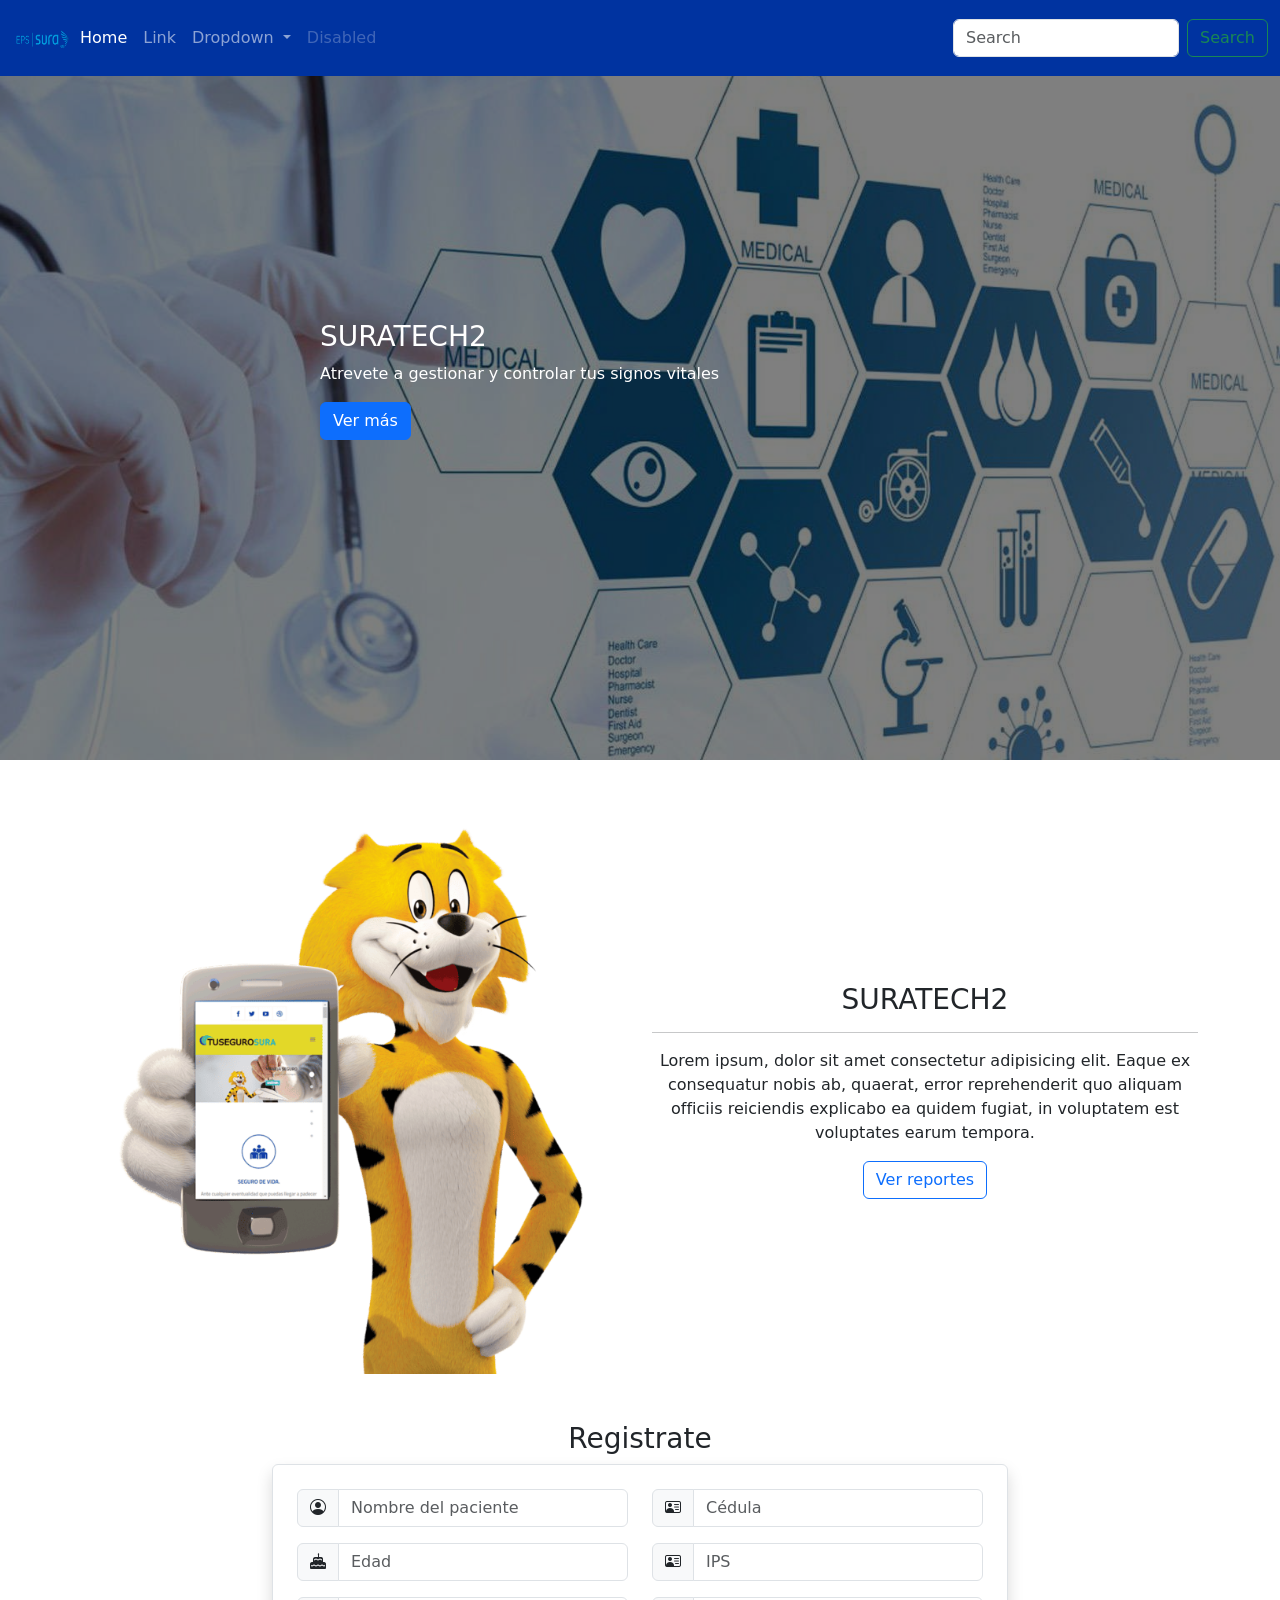
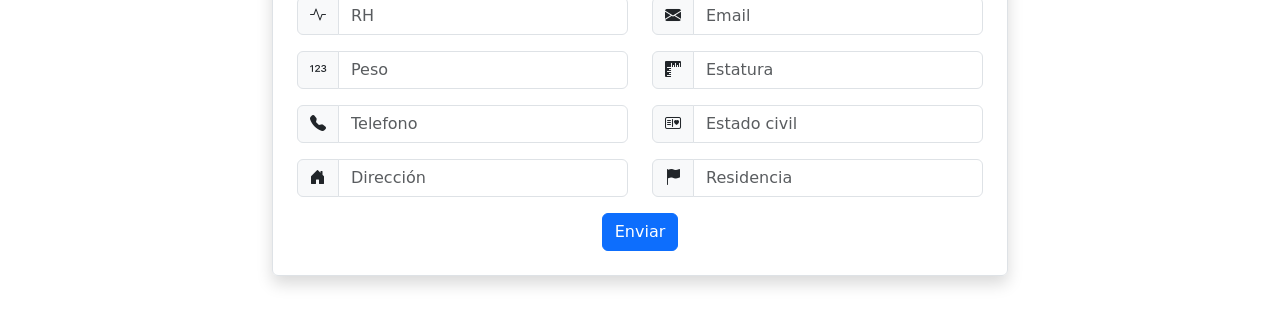
<file: FrontF/index.html>
<!DOCTYPE html>
<html lang="es">
<head>
    <meta charset="UTF-8">
    <meta name="viewport" content="width=device-width, initial-scale=1.0">
    <title>GESTIONTECH</title>
    <link href="https://cdn.jsdelivr.net/npm/bootstrap@5.3.3/dist/css/bootstrap.min.css" rel="stylesheet" integrity="sha384-QWTKZyjpPEjISv5WaRU9OFeRpok6YctnYmDr5pNlyT2bRjXh0JMhjY6hW+ALEwIH" crossorigin="anonymous">
    <link rel="stylesheet" href="./assets/styles/estilos.css">
    <link rel="stylesheet" href="https://cdn.jsdelivr.net/npm/bootstrap-icons@1.11.3/font/bootstrap-icons.min.css">
</head>
<body>

    <header>
        <nav class="navbar navbar-expand-lg menu navbar-dark fixed-top">
            <div class="container-fluid">
              <img src="./assets/img/logotipo.png" alt="logo" width="60" height="60">
              <button class="navbar-toggler" type="button" data-bs-toggle="collapse" data-bs-target="#navbarSupportedContent" aria-controls="navbarSupportedContent" aria-expanded="false" aria-label="Toggle navigation">
                <span class="navbar-toggler-icon"></span>
              </button>
              <div class="collapse navbar-collapse" id="navbarSupportedContent">
                <ul class="navbar-nav me-auto mb-2 mb-lg-0">
                  <li class="nav-item">
                    <a class="nav-link active" aria-current="page" href="#">Home</a>
                  </li>
                  <li class="nav-item">
                    <a class="nav-link" href="#">Link</a>
                  </li>
                  <li class="nav-item dropdown">
                    <a class="nav-link dropdown-toggle" href="#" role="button" data-bs-toggle="dropdown" aria-expanded="false">
                      Dropdown
                    </a>
                    <ul class="dropdown-menu">
                      <li><a class="dropdown-item" href="#">Action</a></li>
                      <li><a class="dropdown-item" href="#">Another action</a></li>
                      <li><hr class="dropdown-divider"></li>
                      <li><a class="dropdown-item" href="#">Something else here</a></li>
                    </ul>
                  </li>
                  <li class="nav-item">
                    <a class="nav-link disabled" aria-disabled="true">Disabled</a>
                  </li>
                </ul>
                <form class="d-flex" role="search">
                  <input class="form-control me-2" type="search" placeholder="Search" aria-label="Search">
                  <button class="btn btn-outline-success" type="submit">Search</button>
                </form>
              </div>
            </div>
          </nav>
    </header>
    <main>
      <section class="banner text-white">
        <h3>SURATECH2</h3>
        <p>Atrevete a gestionar y controlar tus signos vitales</p>
        <a href="#textomuestra" class="btn btn-primary">Ver más</a>
    </section>
    <section class="container my-5">
        <div class="row">
            <div class="col-6">
                <img src="./assets/img/tigre.png" alt="tigre" class="img-fluid">
            </div>
            <div class="col-6 align-self-center text-center">
                <h3>SURATECH2</h3>
                <hr>
                <p id="textomuestra">
                    Lorem ipsum, dolor sit amet consectetur adipisicing elit. Eaque ex consequatur nobis ab, quaerat, error reprehenderit quo aliquam officiis reiciendis explicabo ea quidem fugiat, in voluptatem est voluptates earum tempora.
                </p>
                <button class="btn btn-outline-primary">
                    Ver reportes
                </button>
            </div>
        </div>    
    </section>
    <section class="container my-5">
        <div class="row justify-content-center">
            <div class="col-8">
                <h3 class="text-center">Registrate</h3>
                <form class="shadow border rounded p-4">

                <div class="row">
                  <div class="col-6">
                    <div class="input-group mb-3">
                      <span class="input-group-text" id="basic-addon1">
                        <i class="bi bi-person-circle"></i>
                      </span>
                      <input type="text" class="form-control" placeholder="Nombre del paciente">

                  </div>
                  </div>
                  <div class="col-6">
                    <div class="input-group mb-3">
                      <span class="input-group-text" id="basic-addon1">
                        <i class="bi bi-person-vcard"></i>
                      </span>
                      <input type="text" class="form-control" placeholder="Cédula">
                  </div>
                  </div>
                </div>
                <div class="row">
                  <div class="col-6">
                    <div class="input-group mb-3">
                      <span class="input-group-text" id="basic-addon1">
                        <i class="bi bi-cake-fill"></i>
                      </span>
                      <input type="text" class="form-control" placeholder="Edad">

                  </div>
                  </div>
                  <div class="col-6">
                    <div class="input-group mb-3">
                      <span class="input-group-text" id="basic-addon1">
                        <i class="bi bi-person-vcard"></i>
                      </span>
                      <input type="text" class="form-control" placeholder="IPS">
                  </div>
                  </div>
                </div>
                <div class="row">
                  <div class="col-6">
                    <div class="input-group mb-3">
                      <span class="input-group-text" id="basic-addon1">
                        <i class="bi bi-activity"></i>
                      </span>
                      <input type="text" class="form-control" placeholder="RH">

                  </div>
                  </div>
                  <div class="col-6">
                    <div class="input-group mb-3">
                      <span class="input-group-text" id="basic-addon1">
                        <i class="bi bi-envelope-fill"></i>
                      </span>
                      <input type="text" class="form-control" placeholder="Email">
                  </div>
                  </div>
                </div>
                <div class="row">
                  <div class="col-6">
                    <div class="input-group mb-3">
                      <span class="input-group-text" id="basic-addon1">
                        <i class="bi bi-123"></i>
                      </span>
                      <input type="text" class="form-control" placeholder="Peso">

                  </div>
                  </div>
                  <div class="col-6">
                    <div class="input-group mb-3">
                      <span class="input-group-text" id="basic-addon1">
                        <i class="bi bi-rulers"></i>
                      </span>
                      <input type="text" class="form-control" placeholder="Estatura">
                  </div>
                  </div>
                </div>
                <div class="row">
                  <div class="col-6">
                    <div class="input-group mb-3">
                      <span class="input-group-text" id="basic-addon1">
                        <i class="bi bi-telephone-fill"></i>
                      </span>
                      <input type="text" class="form-control" placeholder="Telefono">

                  </div>
                  </div>
                  <div class="col-6">
                    <div class="input-group mb-3">
                      <span class="input-group-text" id="basic-addon1">
                        <i class="bi bi-postcard-heart"></i>
                      </span>
                      <input type="text" class="form-control" placeholder="Estado civil">
                  </div>
                  </div>
                </div>
                <div class="row">
                  <div class="col-6">
                    <div class="input-group mb-3">
                      <span class="input-group-text" id="basic-addon1">
                        <i class="bi bi-house-door-fill"></i>
                      </span>
                      <input type="text" class="form-control" placeholder="Dirección">

                  </div>
                  </div>
                  <div class="col-6">
                    <div class="input-group mb-3">
                      <span class="input-group-text" id="basic-addon1">
                       <i class="bi bi-flag-fill"></i>
                      </span>
                      <input type="text" class="form-control" placeholder="Residencia">
                  </div>
                  </div>
                </div>

                    <button class="btn btn-primary mx-auto d-block" type="submit">Enviar</button>
                </form>

            </div>
        </div>
    </section>
    </main>

    <footer>

    </footer>
    <script src="https://cdn.jsdelivr.net/npm/bootstrap@5.3.3/dist/js/bootstrap.bundle.min.js" integrity="sha384-YvpcrYf0tY3lHB60NNkmXc5s9fDVZLESaAA55NDzOxhy9GkcIdslK1eN7N6jIeHz" crossorigin="anonymous"></script>
</body>
</html>
</file>
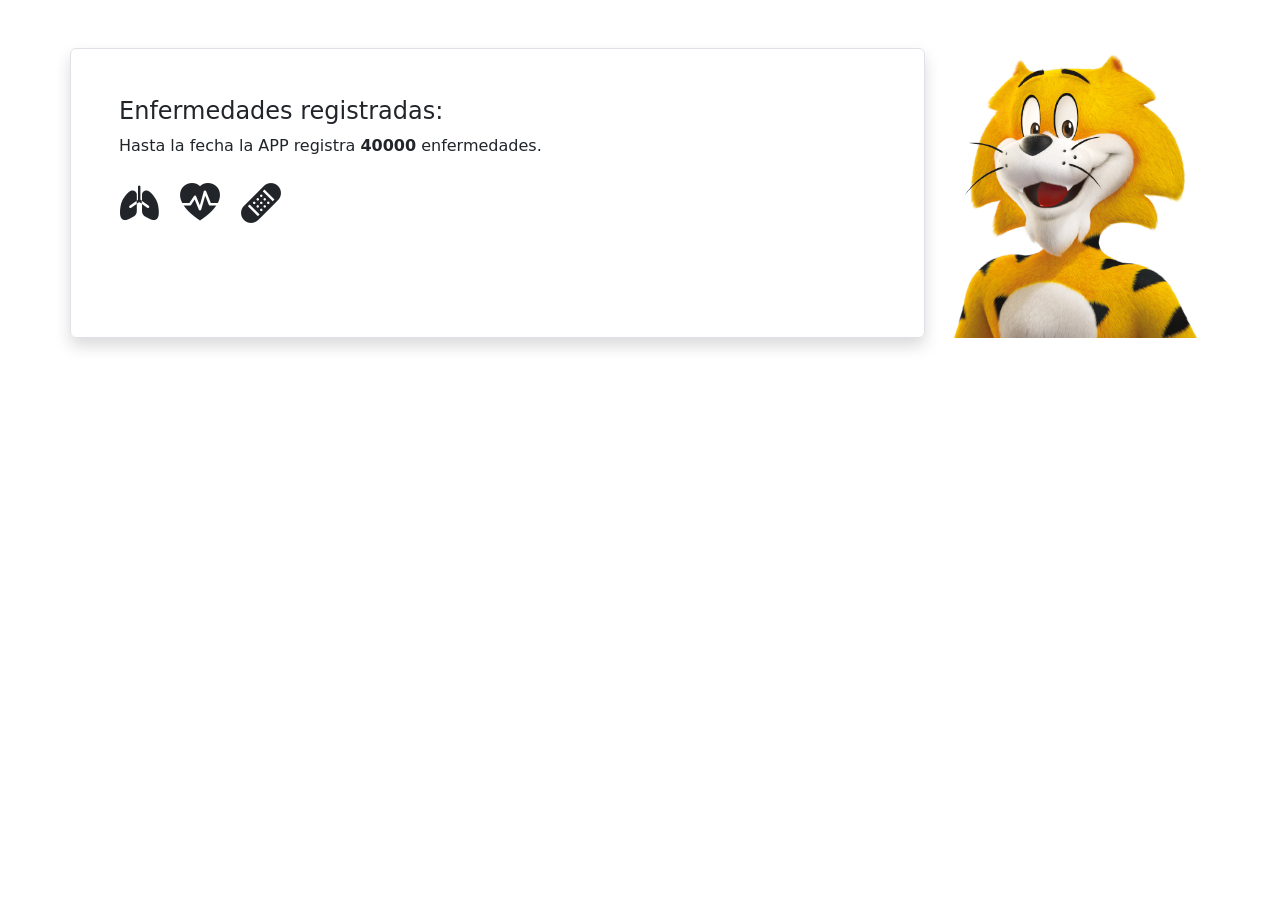
<file: FrontF/src/views/dashboards/dashboardenfermedad.html>
<!DOCTYPE html>
<html lang="en">
<head>
    <meta charset="UTF-8">
    <meta name="viewport" content="width=device-width, initial-scale=1.0">
    <title>Pacientes registrados</title>
    <link href="https://cdn.jsdelivr.net/npm/bootstrap@5.3.3/dist/css/bootstrap.min.css" rel="stylesheet" integrity="sha384-QWTKZyjpPEjISv5WaRU9OFeRpok6YctnYmDr5pNlyT2bRjXh0JMhjY6hW+ALEwIH" crossorigin="anonymous">
    <link rel="stylesheet" href="https://cdn.jsdelivr.net/npm/bootstrap-icons@1.11.3/font/bootstrap-icons.min.css">
</head>
<body>
    
    <main>
        <section class="container my-5">
            <div class="row">
                <div class="col-12 col-md-9 border rounded p-5 shadow">
                    <h4>Enfermedades registradas: </h4>
                    <p>Hasta la fecha la APP registra <span class="fw-bold">40000</span> enfermedades.</p>
                    <i class="bi bi-lungs-fill fs-1"></i>
                    <i class="bi bi-heart-pulse-fill fs-1 mx-3"></i>
                    <i class="bi bi-bandaid-fill fs-1 "></i>
                </div>
                <div class="col-12 col-md-3">
                    <img src="../../../assets/img/tigrex2.png" alt="logo" class="img-fluid">
                </div>
            </div>
        </section>
        <section class="container">
            <div class="row row-cols-1 row-cols-md-3 g-5" id="fila">

            </div>
        </section>
    </main>

    <script src="../../controllersdash/controladordashenfermedades.js" type="module"></script>
    <script src="https://cdn.jsdelivr.net/npm/bootstrap@5.3.3/dist/js/bootstrap.bundle.min.js" integrity="sha384-YvpcrYf0tY3lHB60NNkmXc5s9fDVZLESaAA55NDzOxhy9GkcIdslK1eN7N6jIeHz" crossorigin="anonymous"></script>
</body>
</html>
</file>
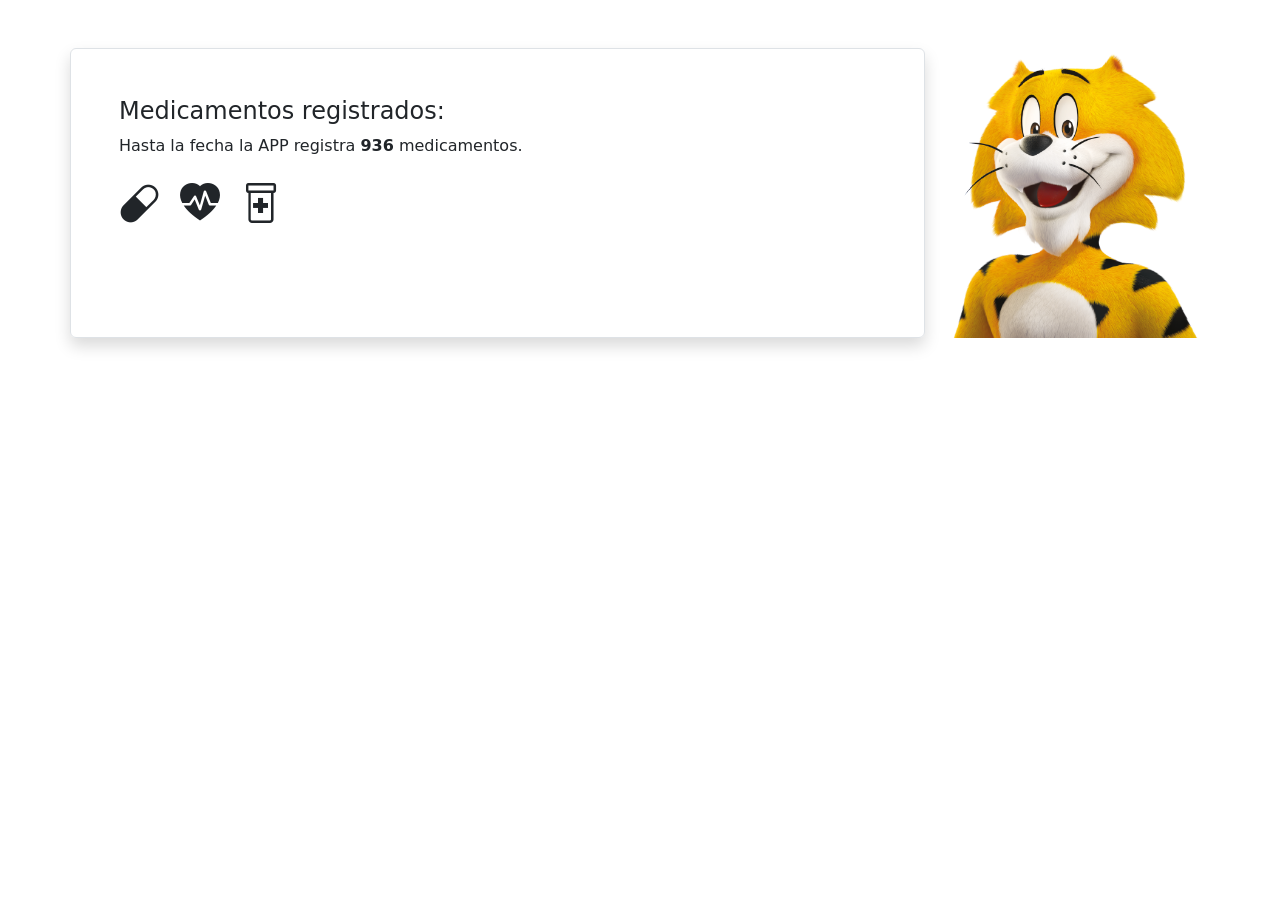
<file: FrontF/src/views/dashboards/dashboardmedicamento.html>
<!DOCTYPE html>
<html lang="en">
<head>
    <meta charset="UTF-8">
    <meta name="viewport" content="width=device-width, initial-scale=1.0">
    <title>Medicamentos registrados</title>
    <link href="https://cdn.jsdelivr.net/npm/bootstrap@5.3.3/dist/css/bootstrap.min.css" rel="stylesheet" integrity="sha384-QWTKZyjpPEjISv5WaRU9OFeRpok6YctnYmDr5pNlyT2bRjXh0JMhjY6hW+ALEwIH" crossorigin="anonymous">
    <link rel="stylesheet" href="https://cdn.jsdelivr.net/npm/bootstrap-icons@1.11.3/font/bootstrap-icons.min.css">
</head>
<body>
    
    <main>
        <section class="container my-5">
            <div class="row">
                <div class="col-12 col-md-9 border rounded p-5 shadow">
                    <h4>Medicamentos registrados: </h4>
                    <p>Hasta la fecha la APP registra <span class="fw-bold">936</span> medicamentos.</p>
                    <i class="bi bi-capsule fs-1"></i>
                    <i class="bi bi-heart-pulse-fill fs-1 mx-3"></i>
                    <i class="bi bi-prescription2 fs-1"></i>
                </div>
                <div class="col-12 col-md-3">
                    <img src="../../../assets/img/tigrex2.png" alt="logo" class="img-fluid">
                </div>
            </div>
        </section>
        <section class="container">
            <div class="row row-cols-1 row-cols-md-3 g-5" id="fila">

            </div>
        </section>
    </main>

    <script src="../../controllersdash/controladordashmedicamento.js" type="module"></script>
    <script src="https://cdn.jsdelivr.net/npm/bootstrap@5.3.3/dist/js/bootstrap.bundle.min.js" integrity="sha384-YvpcrYf0tY3lHB60NNkmXc5s9fDVZLESaAA55NDzOxhy9GkcIdslK1eN7N6jIeHz" crossorigin="anonymous"></script>
</body>
</html>
</file>
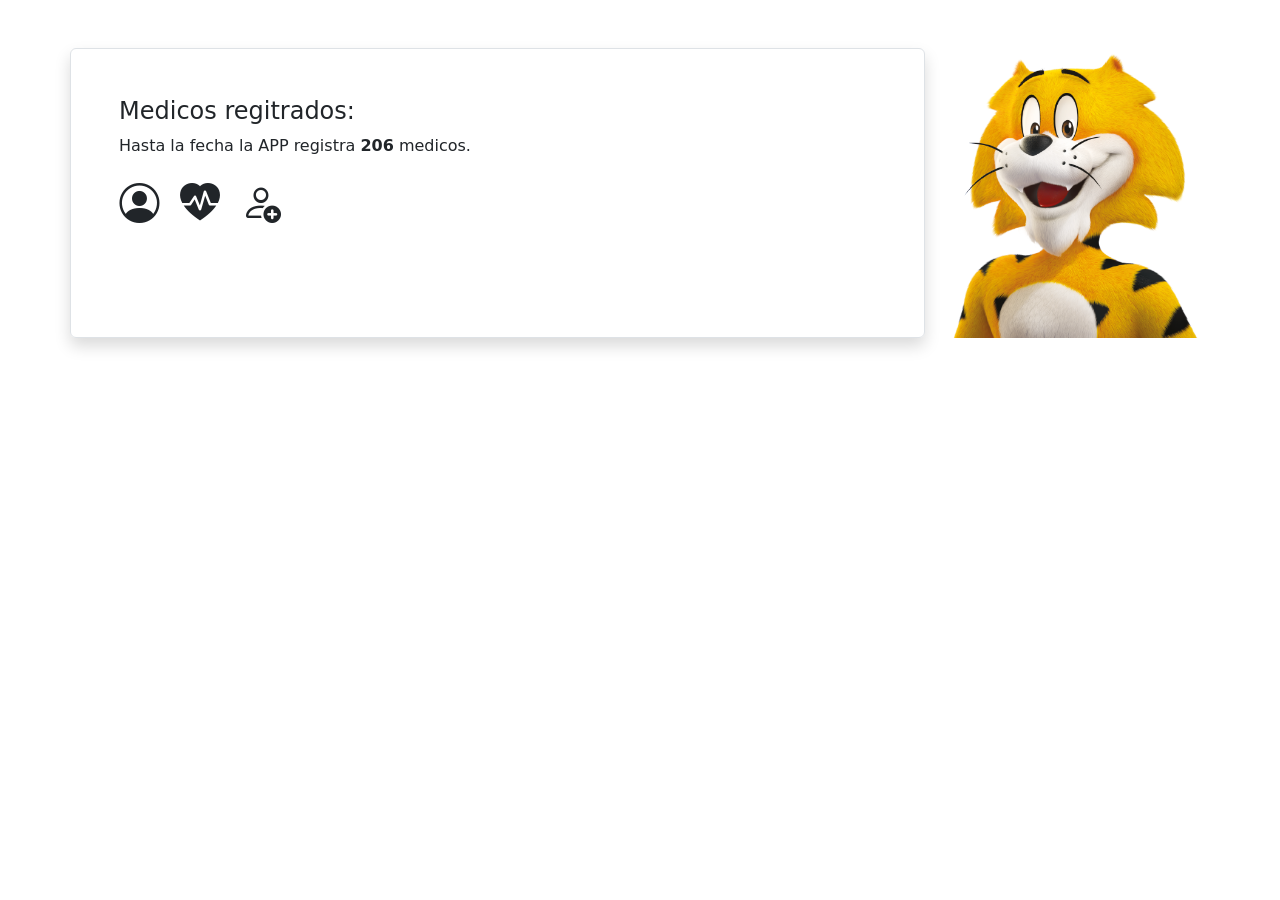
<file: FrontF/src/views/dashboards/dashboardmedico.html>
<!DOCTYPE html>
<html lang="en">
<head>
    <meta charset="UTF-8">
    <meta name="viewport" content="width=device-width, initial-scale=1.0">
    <title>Medicos regitrados</title>
    <link href="https://cdn.jsdelivr.net/npm/bootstrap@5.3.3/dist/css/bootstrap.min.css" rel="stylesheet" integrity="sha384-QWTKZyjpPEjISv5WaRU9OFeRpok6YctnYmDr5pNlyT2bRjXh0JMhjY6hW+ALEwIH" crossorigin="anonymous">
    <link rel="stylesheet" href="https://cdn.jsdelivr.net/npm/bootstrap-icons@1.11.3/font/bootstrap-icons.min.css">
</head>
<body>
    
    <main>
        <section class="container my-5">
            <div class="row">
                <div class="col-12 col-md-9 border rounded p-5 shadow">
                    <h4>Medicos regitrados: </h4>
                    <p>Hasta la fecha la APP registra <span class="fw-bold">206</span> medicos.</p>
                    <i class="bi bi-person-circle fs-1"></i>
                    <i class="bi bi-heart-pulse-fill fs-1 mx-3"></i>
                    <i class="bi bi-person-add fs-1"></i>
                </div>
                <div class="col-12 col-md-3">
                    <img src="../../../assets/img/tigrex2.png" alt="logo" class="img-fluid">
                </div>
            </div>
        </section>
        <section class="container">
            <div class="row row-cols-1 row-cols-md-3 g-5" id="fila">

            </div>
        </section>
    </main>

    <script src="../../controllersdash/controladordashmedico.js" type="module"></script>
    <script src="https://cdn.jsdelivr.net/npm/bootstrap@5.3.3/dist/js/bootstrap.bundle.min.js" integrity="sha384-YvpcrYf0tY3lHB60NNkmXc5s9fDVZLESaAA55NDzOxhy9GkcIdslK1eN7N6jIeHz" crossorigin="anonymous"></script>
</body>
</html>
</file>
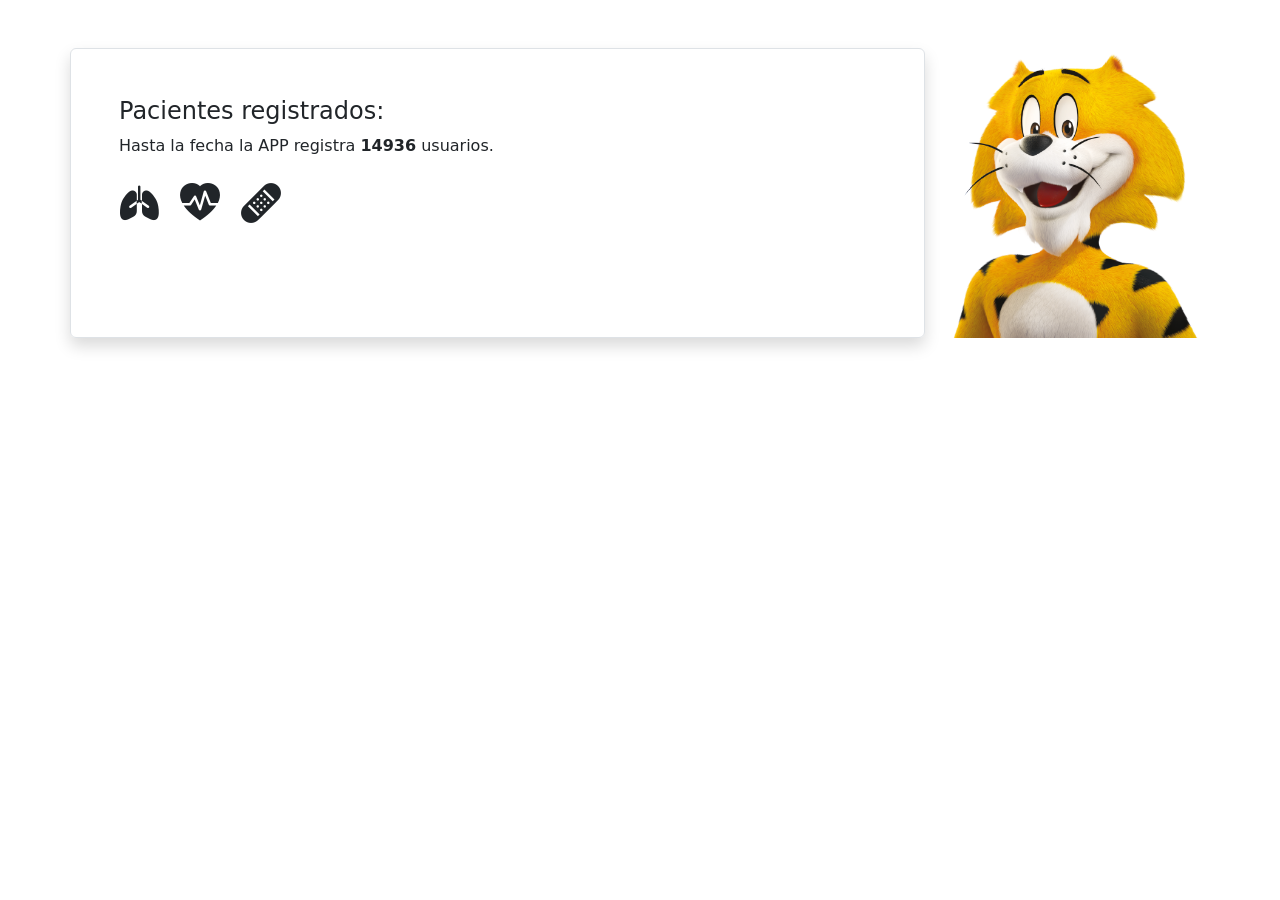
<file: FrontF/src/views/dashboards/dashboardpaciente.html>
<!DOCTYPE html>
<html lang="en">
<head>
    <meta charset="UTF-8">
    <meta name="viewport" content="width=device-width, initial-scale=1.0">
    <title>Pacientes registrados</title>
    <link href="https://cdn.jsdelivr.net/npm/bootstrap@5.3.3/dist/css/bootstrap.min.css" rel="stylesheet" integrity="sha384-QWTKZyjpPEjISv5WaRU9OFeRpok6YctnYmDr5pNlyT2bRjXh0JMhjY6hW+ALEwIH" crossorigin="anonymous">
    <link rel="stylesheet" href="https://cdn.jsdelivr.net/npm/bootstrap-icons@1.11.3/font/bootstrap-icons.min.css">
</head>
<body>
    
    <main>
        <section class="container my-5">
            <div class="row">
                <div class="col-12 col-md-9 border rounded p-5 shadow">
                    <h4>Pacientes registrados: </h4>
                    <p>Hasta la fecha la APP registra <span class="fw-bold">14936</span> usuarios.</p>
                    <i class="bi bi-lungs-fill fs-1"></i>
                    <i class="bi bi-heart-pulse-fill fs-1 mx-3"></i>
                    <i class="bi bi-bandaid-fill fs-1 "></i>
                </div>
                <div class="col-12 col-md-3">
                    <img src="../../../assets/img/tigrex2.png" alt="logo" class="img-fluid">
                </div>
            </div>
        </section>
        <section class="container">
            <div class="row row-cols-1 row-cols-md-3 g-5" id="fila">

            </div>
        </section>
    </main>

    <script src="../../controllersdash/controladordashpaciente.js" type="module"></script>
    <script src="https://cdn.jsdelivr.net/npm/bootstrap@5.3.3/dist/js/bootstrap.bundle.min.js" integrity="sha384-YvpcrYf0tY3lHB60NNkmXc5s9fDVZLESaAA55NDzOxhy9GkcIdslK1eN7N6jIeHz" crossorigin="anonymous"></script>
</body>
</html>
</file>
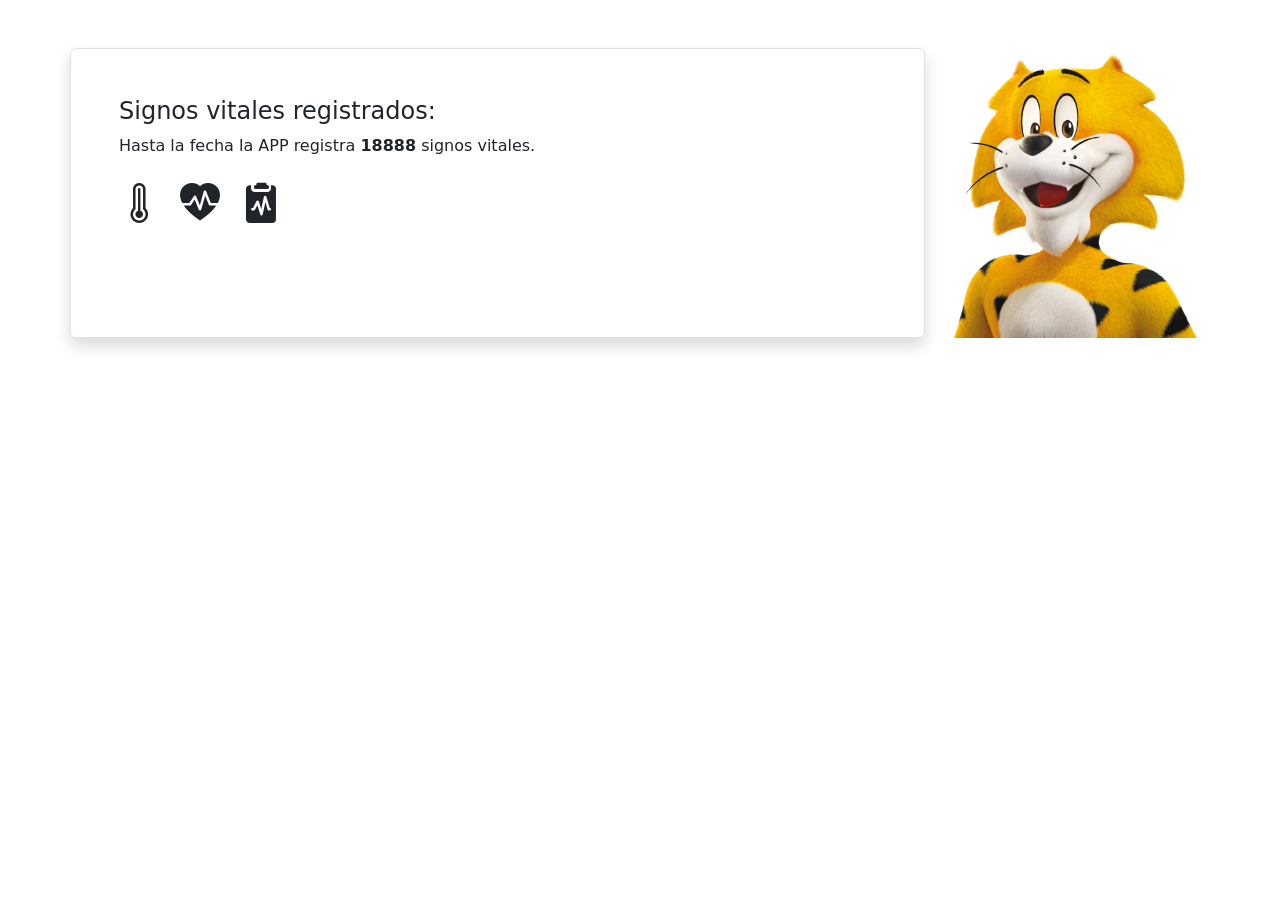
<file: FrontF/src/views/dashboards/dashboardsignovital.html>
<!DOCTYPE html>
<html lang="en">
<head>
    <meta charset="UTF-8">
    <meta name="viewport" content="width=device-width, initial-scale=1.0">
    <title>Signos vitales registrados</title>
    <link href="https://cdn.jsdelivr.net/npm/bootstrap@5.3.3/dist/css/bootstrap.min.css" rel="stylesheet" integrity="sha384-QWTKZyjpPEjISv5WaRU9OFeRpok6YctnYmDr5pNlyT2bRjXh0JMhjY6hW+ALEwIH" crossorigin="anonymous">
    <link rel="stylesheet" href="https://cdn.jsdelivr.net/npm/bootstrap-icons@1.11.3/font/bootstrap-icons.min.css">
</head>
<body>
    
    <main>
        <section class="container my-5">
            <div class="row">
                <div class="col-12 col-md-9 border rounded p-5 shadow">
                    <h4>Signos vitales registrados: </h4>
                    <p>Hasta la fecha la APP registra <span class="fw-bold">18888</span> signos vitales.</p>
                    <i class="bi bi-thermometer-high fs-1"></i>
                    <i class="bi bi-heart-pulse-fill fs-1 mx-3"></i>
                    <i class="bi bi-clipboard2-pulse-fill fs-1"></i>
                </div>
                <div class="col-12 col-md-3">
                    <img src="../../../assets/img/tigrex2.png" alt="logo" class="img-fluid">
                </div>
            </div>
        </section>
        <section class="container">
            <div class="row row-cols-1 row-cols-md-3 g-5" id="fila">

            </div>
        </section>
    </main>

    <script src="../../controllersdash/controladordashsignovital.js" type="module"></script>
    <script src="https://cdn.jsdelivr.net/npm/bootstrap@5.3.3/dist/js/bootstrap.bundle.min.js" integrity="sha384-YvpcrYf0tY3lHB60NNkmXc5s9fDVZLESaAA55NDzOxhy9GkcIdslK1eN7N6jIeHz" crossorigin="anonymous"></script>
</body>
</html>
</file>
<file: FrontF/assets/styles/estilos.css>
.menu{
    background-color: #0033A0;
}

.banner{
    background-image: url("../img/medicos.jpg");
    background-position: top center;
    background-size: cover;
    background-attachment: fixed;
    padding: 25%;
    position: relative;
    z-index: 1;
}
.banner2{
    background-image: url("../img/medicoatendiendo.png");
    background-position: top center;
    background-size: cover;
    background-attachment: fixed;
    padding: 25%;
    position: relative;
    z-index: 1;
}
.banner::after{
    content: "";
    position: absolute;
    width: 100%;
    height: 100%;
    background-color: black;
    top:0;
    left:0;
    opacity: 0.5;
    z-index: -1;

}
</file>
